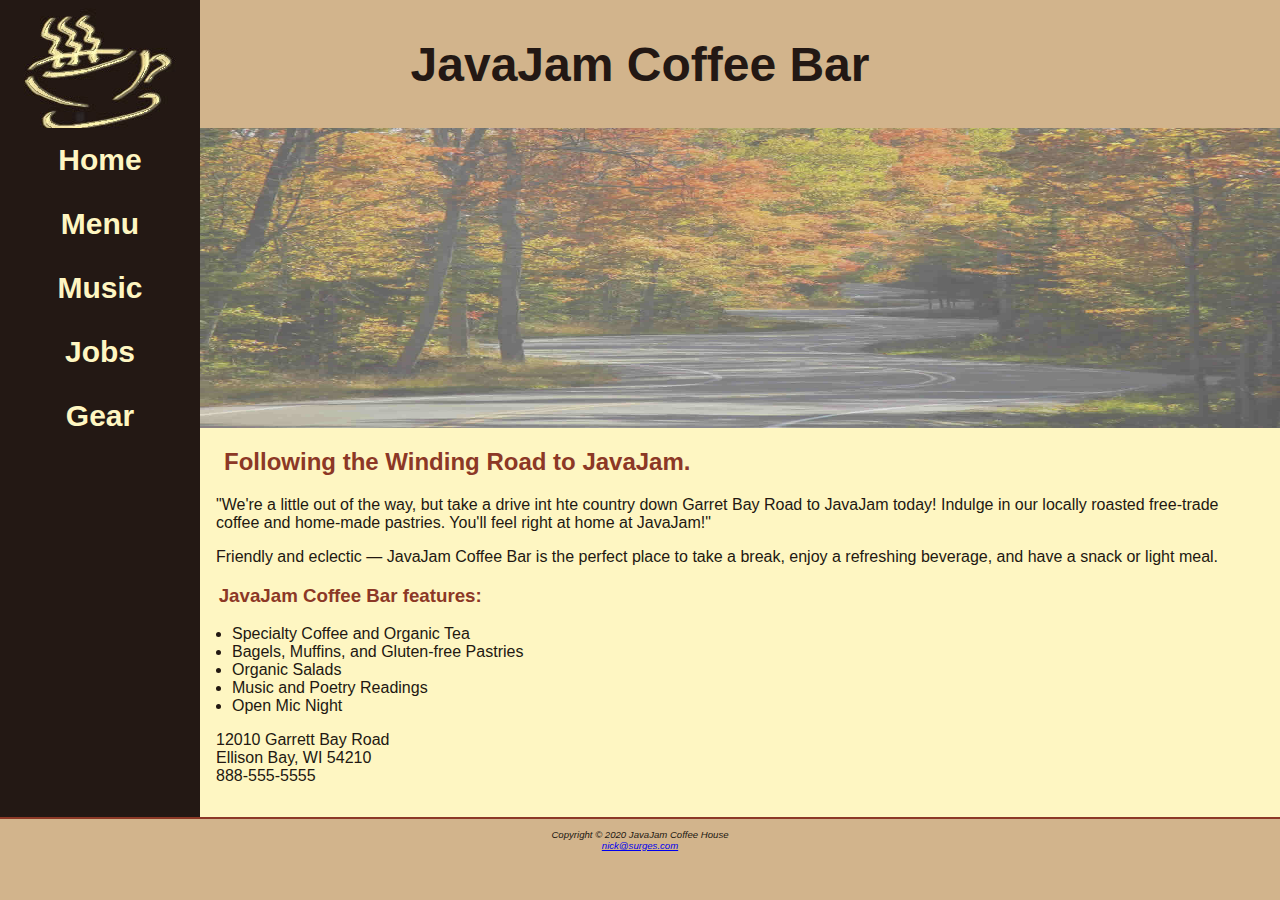
<file: index.html>
<!DOCTYPE html>
<html lang="en">
<head>
    <meta charset="UTF-8">
    <meta http-equiv="X-UA-Compatible" content="IE=edge">
    <meta name="viewport" content="width=device-width, initial-scale=1.0">
    
    <link rel="stylesheet" href="./assets/javajam.css">

    <title>JavaJam Coffee Bar</title>
</head>
<body>
    <div id="wrapper">
    <header>
        <h1><a href="index.html">JavaJam Coffee Bar</a></h1>
    </header>
    <nav>
        <ul>
            <li><a href="index.html">Home</a></li>
            <li><a href="menu.html">Menu</a></li>
            <li><a href="music.html">Music</a></li>
            <li><a href="jobs.html">Jobs</a></li>
            <li><a href="gear.html">Gear</a></li>
        </ul>
    </nav>
    
    <main>
        <div id="homehero">
        
        </div>
        <h2>Following the Winding Road to JavaJam.</h2>
            <p>"We're a little out of the way, but take a drive int hte country down Garret Bay Road to JavaJam today! Indulge in our locally roasted 
                free-trade coffee and home-made pastries.  You'll feel right at home at JavaJam!"
            </p>   
            <p>Friendly and eclectic — JavaJam Coffee Bar is the perfect place to take a break, enjoy a refreshing beverage, 
                and have a snack or light meal.</p>
            
            <h3>JavaJam Coffee Bar features:</h3>

            <ul>
                <li>Specialty Coffee and Organic Tea</li>
                <li>Bagels, Muffins, and Gluten-free Pastries</li>
                <li>Organic Salads</li>
                <li>Music and Poetry Readings</li>
                <li>Open Mic Night</li>
            </ul>
        <div>
            12010 Garrett Bay Road<br>
            Ellison Bay, WI 54210<br>
            <a id="mobile" href="tel:888-555-5555">888-555-5555</a>
            <span id="desktop">888-555-5555</span>
        </div>
    </main>
    <footer>
        
            Copyright &copy; 2020 JavaJam Coffee House<br>
            <a href="mailto:nick@surges.com">nick@surges.com</a>
        
    </footer>
</div>
</body>
</html>
</file>
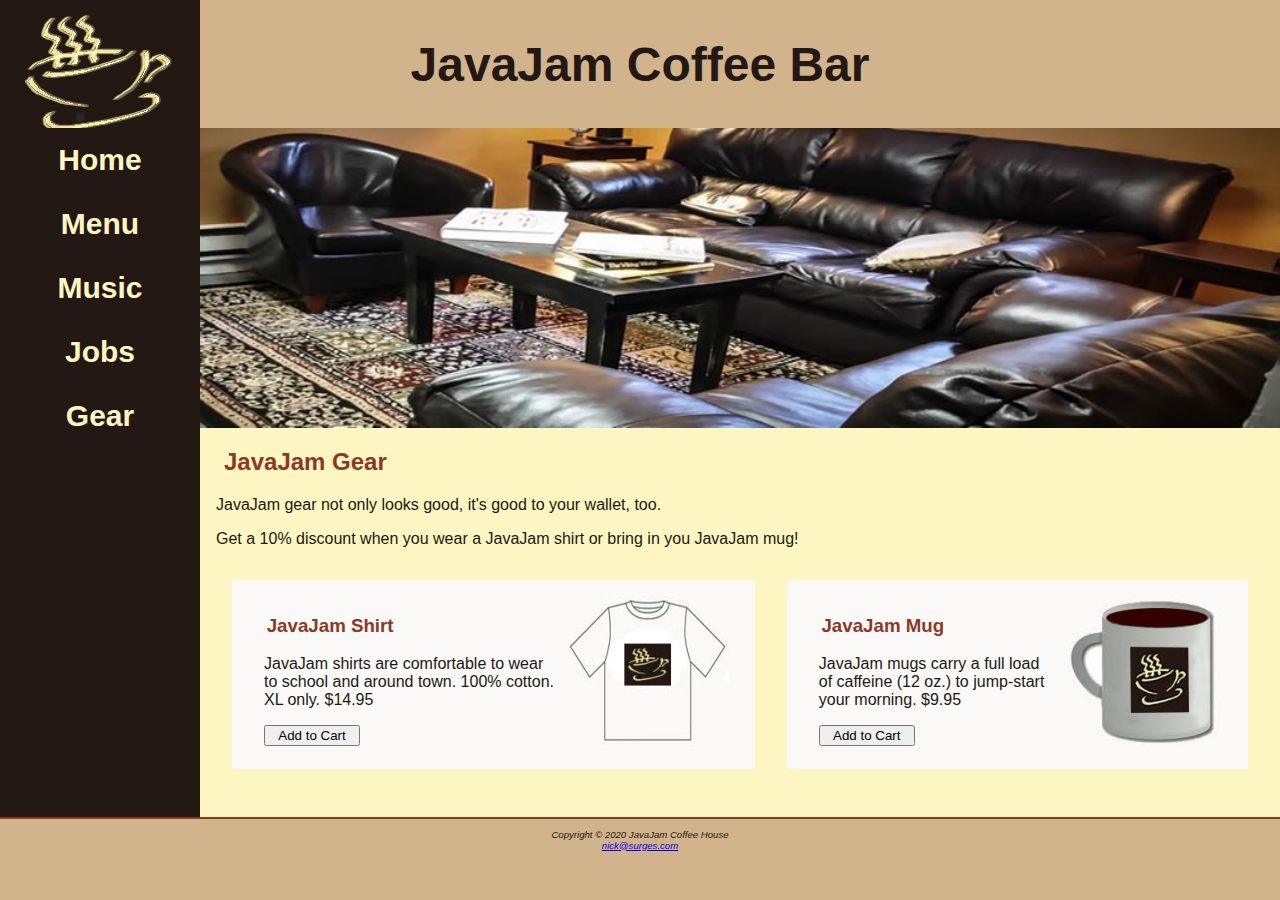
<file: gear.html>
<!DOCTYPE html>
<html lang="en">
<head>
    <meta charset="UTF-8">
    <meta http-equiv="X-UA-Compatible" content="IE=edge">
    <meta name="viewport" content="width=device-width, initial-scale=1.0">
    
    <link rel="stylesheet" href="./assets/javajam.css">

    <title>JavaJam Coffee Bar</title>
</head>
<body>
    <div id="wrapper">
    <header>
        <h1><a href="index.html">JavaJam Coffee Bar</a></h1>
    </header>
    
    <nav>
        <ul>
            <li><a href="index.html">Home</a></li>
            <li><a href="menu.html">Menu</a></li>
            <li><a href="music.html">Music</a></li>
            <li><a href="jobs.html">Jobs</a></li>
            <li><a href="gear.html">Gear</a></li>
        </ul>
    </nav>
    
    <main>
        <div id="herocouch">
        
        </div>
        <h2>JavaJam Gear</h2>
            <p>JavaJam gear not only looks good, it's good to your wallet, too.</p>   

            <p>Get a 10% discount when you wear a JavaJam shirt or bring in you JavaJam mug!</p>
            
        <div id="flow">
            <div class="item">
                <img src="./assets/images/javashirt.jpg" alt="Java Shirt">
                <h3>JavaJam Shirt</h3>
                <p>JavaJam shirts are comfortable to wear to school and around town. 100% cotton. XL only. $14.95</p>
                
                <form method="post" 
                    action="https://webdevbasics.net/cart.html">
                    <input type="submit" value="Add to Cart">
                </form>
            
            </div>

            <div class="item">
                <img src="./assets/images/javamug.jpg" alt="Java Mug">
                <h3>JavaJam Mug</h3>
                <p>JavaJam mugs carry a full load of caffeine (12 oz.) to jump-start your morning. $9.95</p>

                <form method="post" 
                    action="https://webdevbasics.net/cart.html">
                    <input type="submit" value="Add to Cart">
                </form>
            </div>
                
        
        </div>
    </main>
    <footer>
        
            Copyright &copy; 2020 JavaJam Coffee House<br>
            <a href="mailto:nick@surges.com">nick@surges.com</a>
        
    </footer>
</div>
</body>
</html>
</file>
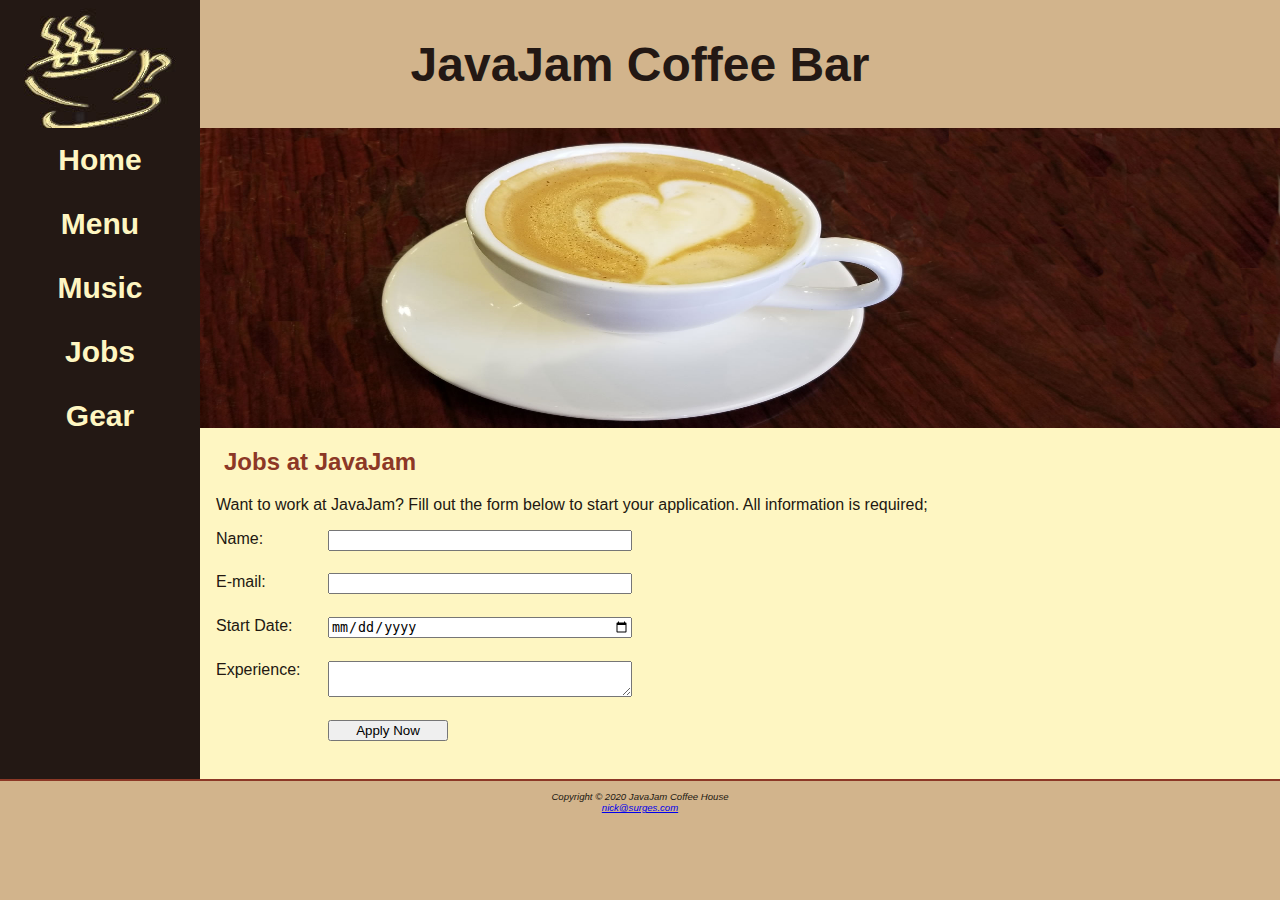
<file: jobs.html>
<!DOCTYPE html>
<html lang="en">
<head>
    <meta charset="UTF-8">
    <meta http-equiv="X-UA-Compatible" content="IE=edge">
    <meta name="viewport" content="width=device-width, initial-scale=1.0">
    <link rel="stylesheet" href="./assets/javajam.css">

    <title>Jobs at JavaJam</title>
</head>
<body>
    <div id="wrapper">
    <header>
        <h1><a href="index.html">JavaJam Coffee Bar</a></h1>
        
    </header>
    <nav>
        <ul>
            <li><a href="index.html">Home</a></li>
            <li><a href="menu.html">Menu</a></li>
            <li><a href="music.html">Music</a></li>
            <li><a href="jobs.html">Jobs</a></li>
            <li><a href="gear.html">Gear</a></li>
        </ul>
    </nav>
    
        
    <main>
        <div id="herojobs">
        
        </div>
        <h2>Jobs at JavaJam</h2>
        <p>Want to work at JavaJam? Fill out the form below to start your application. All information is required;
        </p>
        
        <form method="post" action="https://webdevbasics.net/scripts/javajam8.php">
            <label for="myName">Name:</label>
            <input type="text" name="myName" id="myName">
            <label for="myEmail">E-mail:</label>
            <input type="text" name="myEmail" id="myEmail">
            <label for="myDate">Start Date:</label>
            <input type="date" name="myDate" id="myDate">
            <label for="myExperience">Experience:</label>
            <textarea name="myExperience" id="myExperience" row="2" cols="20"></textarea>
            <input type="submit" value="Apply Now" id="mySubmit">
        </form>
    

    </div>

    </main>
    <footer>
        
            Copyright &copy; 2020 JavaJam Coffee House<br>
            <a href="mailto:nick@surges.com">nick@surges.com</a>
        
    </footer>
</div>
</body>
</html>
</file>
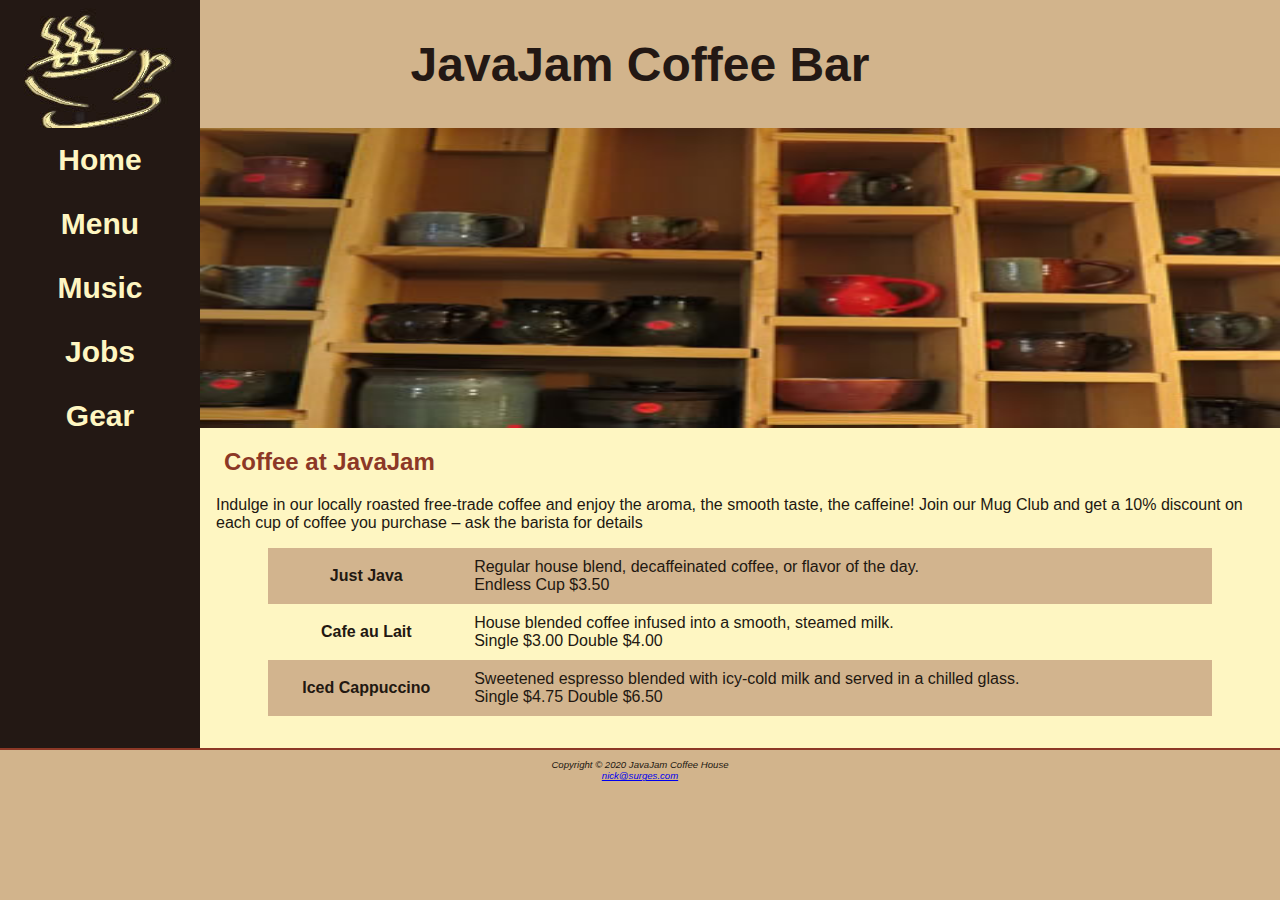
<file: menu.html>
<!DOCTYPE html>
<html lang="en">
<head>
    <meta charset="UTF-8">
    <meta http-equiv="X-UA-Compatible" content="IE=edge">
    <meta name="viewport" content="width=device-width, initial-scale=1.0">
    <link rel="stylesheet" href="./assets/javajam.css">

    <title>JavaJam Coffee Bar Menu</title>
</head>
<body>
    <div id="wrapper">
    <header>
        <h1><a href="index.html">JavaJam Coffee Bar</a></h1>
        
    </header>
    <nav>
        <ul>
            <li><a href="index.html">Home</a></li>
            <li><a href="menu.html">Menu</a></li>
            <li><a href="music.html">Music</a></li>
            <li><a href="jobs.html">Jobs</a></li>
            <li><a href="gear.html">Gear</a></li>
        </ul>
    </nav>
    
        
    <main>
        <div id="heromugs">
        
        </div>
        <h2>Coffee at JavaJam</h2>
        <p>Indulge in our locally roasted free-trade coffee and enjoy the aroma, the smooth taste, the caffeine! Join our Mug Club and
            get a 10% discount on each cup of coffee you purchase &ndash; ask the barista for details
        </p>
        
        <div id="flow">
        
        <table>
            <tr>
                <th>Just Java</th>
                <td>Regular house blend, decaffeinated coffee, or flavor of the day.
                <br>Endless Cup $3.50</td>
            </tr>

            <tr>
                <th>Cafe au Lait</th>
                <td>House blended coffee infused into a smooth, steamed milk.
                <br>Single $3.00 Double $4.00</td>
            </tr>

            <tr>
                <th>Iced Cappuccino</th>
                <td>Sweetened espresso blended with icy-cold milk and served in a chilled glass.
                <br>Single $4.75 Double $6.50</td>
            </tr>
        </table>

    </div>

    </main>
    <footer>
        
            Copyright &copy; 2020 JavaJam Coffee House<br>
            <a href="mailto:nick@surges.com">nick@surges.com</a>
        
    </footer>
</div>
</body>
</html>
</file>
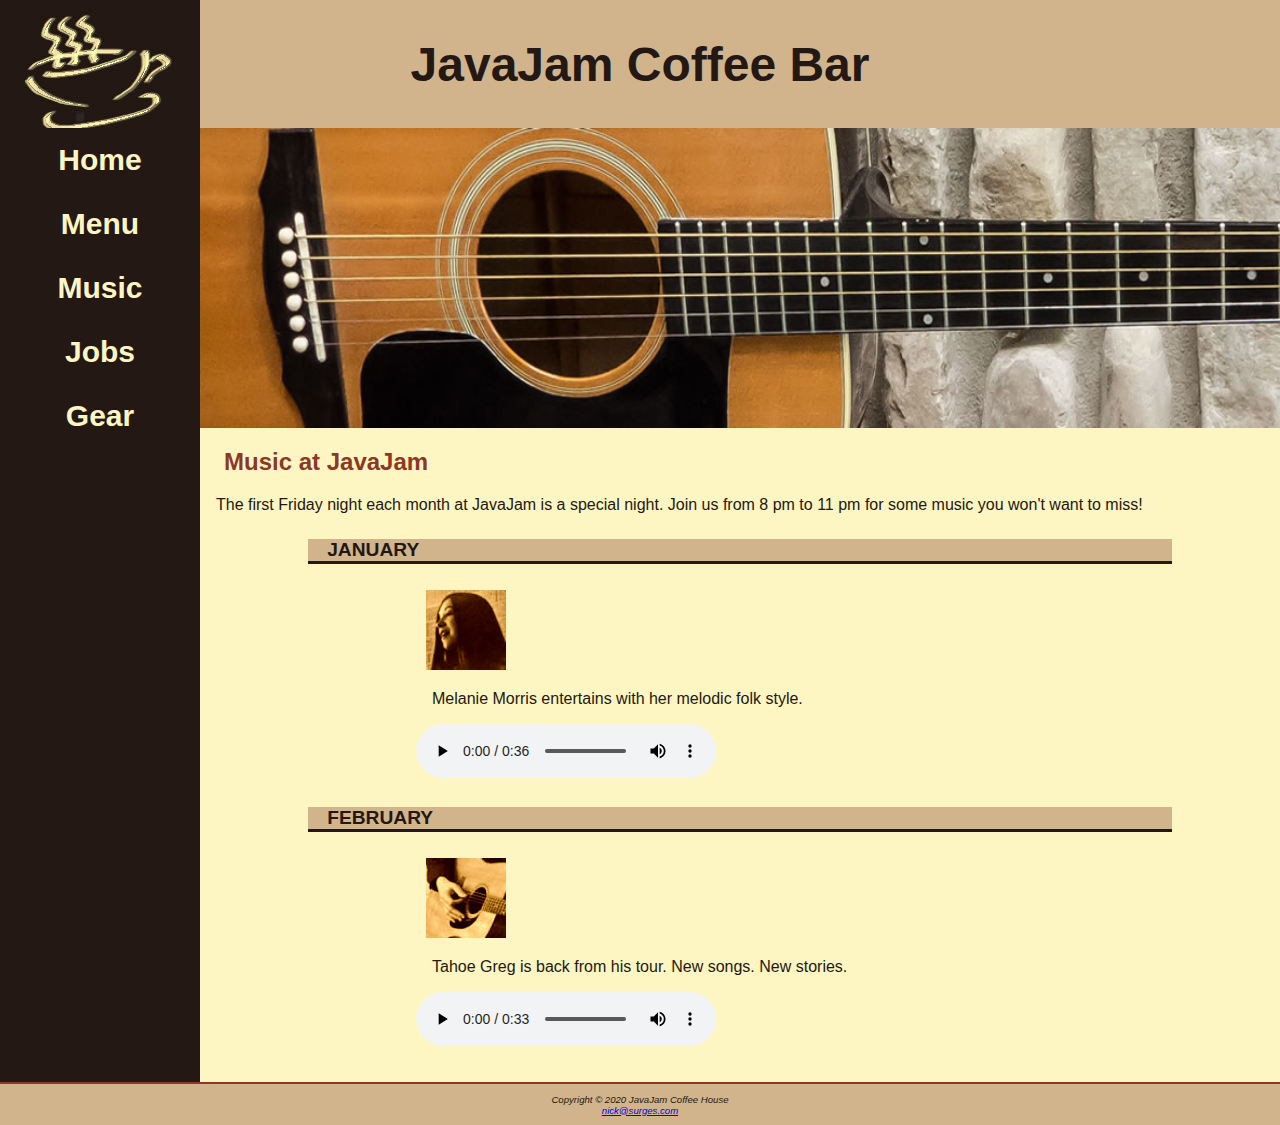
<file: music.html>
<!DOCTYPE html>
<html lang="en">
<head>
    <meta charset="UTF-8">
    <meta http-equiv="X-UA-Compatible" content="IE=edge">
    <meta name="viewport" content="width=device-width, initial-scale=1.0">
    <link rel="stylesheet" href="./assets/javajam.css">

    <title>JavaJam Coffee Bar Menu</title>
</head>
<body>
    <div id="wrapper">
    <header>
        <h1><a href="index.html">JavaJam Coffee Bar</a></h1>
    </header>
    <nav>
        <ul>
            <li><a href="index.html">Home</a></li>
            <li><a href="menu.html">Menu</a></li>
            <li><a href="music.html">Music</a></li>
            <li><a href="jobs.html">Jobs</a></li>
            <li><a href="gear.html">Gear</a></li>
        </ul>
    </nav>
    
        
    <main>
        <div id="heroguitar">
        
        </div>
       <h2>Music at JavaJam</h2>
       <p>The first Friday night each month at JavaJam is a special night. Join us from 8 pm to 11 pm for some music 
           you won't want to miss!</p>

        <h4>January</h4>
        <div class="details">
            <img src="./assets/images/melaniethumb.jpg"alt="Melanie Morris">
            <p>Melanie Morris entertains with her melodic folk style.</p>
       
       
            <audio controls="controls">
                <source src="./assets/audio/melanie.mp3" type="audio/mp3">
                <source src="./assets/audio/melanie.ogg" type="audio/ogg">
                <a href="./assets/audio/melanie.mp3">Download a sample MP3!</a>
            </audio>
        </div>

        <h4>February</h4>
        <div class="details">
            <img src="./assets/images/gregthumb.jpg"alt="Girl in a jacket">
            <p>Tahoe Greg is back from his tour. New songs. New stories.</p>
     

        <audio controls="controls">
            <source src="./assets/audio/greg.mp3" type="audio/mp3">
            <source src="./assets/audio/greg.ogg" type="audio/ogg">
            <a href="./assets/audio/greg.mp3">Download a sample MP3!</a>
        </audio>
    </div>

    </main>
    <footer>
        
            Copyright &copy; 2020 JavaJam Coffee House<br>
            <a href="mailto:nick@surges.com">nick@surges.com</a>
        
    </footer>
</div>
</body>
</html>
</file>
<file: assets/javajam.css>
* {
    box-sizing: border-box;
}

body {
    
    background-color: #D2B48C;
    color: #221811;
    font-family: Tahoma, Arial, sans-serif;
    margin: 0;
    
}


header {
    background-image: url("../assets/images/cup.jpg");
    color: #231814;
    background-color: #D2B48C;
    background-repeat: no-repeat;
    padding: 5px 0 5px 105px;
    height: 128px;
}

header a {
    text-decoration: none;
}

header a:link {
    color: #231814;
}
    
header a:visited {
    color: #231814;
}
    
header a:hover {
    color: #FEF6C2;
}

h1 {
    font-size: 2em;
}

h2 {
    color: #8C3826;
}

h3 {
    color: #8C3826;
}

h4 {
    background-color: #D2B48C;
    font-size: 1.2em;
    padding-left: .5em;
    padding-bottom: 0;
    text-transform: uppercase;
    border-bottom: #231814 3px solid;
    clear: left;
}

#homehero {
    height: 300px;
    background-image: url("../assets/images/road.jpg");
    background-size: cover;
    background-size: 100% 100%;
}

#heromugs {
    height: 300px;
    background-image: url("../assets/images/threemugs.jpg");
    background-size: cover;
    background-size: 100% 100%;
}

#heroguitar {
    height: 300px;
    background-image: url("../assets/images/guitar.jpg");
    background-size: cover;
    background-size: 100% 100%;
}


nav {
    text-align: center;
    font-size: 1.5em;  
}

nav ul {
    flex-direction: column;
    list-style-type: none;
    padding-left: 0;
    font-size: 1.25em;
    margin: 0;
    padding: 0;
}

nav li {
    padding: .5em 1em .5em 1em;
    width: 100%;
    border-bottom: 1px solid;
}

nav a {
    text-decoration: none;
}

nav a:link {color: #FEF6C2;}
nav a:visited {color: #D2B48C;}
nav a:hover {color: #CC9933;}

main {
    background-color: #FEF6C2;
    padding-top: 0;
    padding-left: 0;
    padding-right: 0;
    padding-bottom: 2em;
    display: block;
    
}

main h2, h3, h4, p, div, ul, dl {
    padding-left: 1em;
    padding-right: 1em;
}

main ul {
    padding-left: 2em;
}

img {
    padding: 0 10px;
}

.details {
    padding: 0 20%;
    overflow: auto;
}

footer {
    background-color: #D2B48C;
    font-size: .60em;
    text-align: center;
    font-style: italic;
    padding: 1em;
    border-top: 2px solid #8C3826;
}

#wrapper {
    
    background: #FEFAEB;
    
    background-color: #231814;
    padding: 0;
}

#mobile {
    display: inline;
}

#desktop {
    display: none;
}

#herojobs {
    height: 300px;
    background-size: 100% 100%;
    background-image: url("../assets/images/coffeecup.jpg");
}

form {
    display: flex;
    flex-direction: column;
    padding-left: 1em;
    width: 80%;
}

input, textarea {
    margin-bottom: .5em;
}

.audio {
    display: block; 
	margin-top: 1em;
    
}

.item {
    background-color: #FAF9F7;
    margin: 1em;
    padding: 1em;
    overflow: auto;
}

.item img {
    float: right;
}

#herocouch {
    height: 300px;
    background-image: url("../assets/images/herocouch.jpg");
    background-size: 100% 100%;
}

@media only screen and (min-width: 600px){
    header {
        text-align: center;
        padding-left: 0;
    }

    h1 {
        font-size: 3em;
    }

    nav ul {
        display: flex;
        flex-direction: row;
        flex-wrap: nowrap;
        justify-content: space-around;
    }

    nav li {
        border-bottom: none;
    }

    #homehero {
        background-image: url("../assets/images/road.jpg");
        height: 50vh;
        background-size: cover;
        background-size: 100% 100%;
    }

    #heromugs {
        background-image: url("../assets/images/threemugs.jpg");
        height: 50vh;
        background-size: cover;
        background-size: 100% 100%;
    }

    #heroguitar {
        background-image: url("../assets/images/guitar.jpg");
        height: 50vh;
        background-size: cover;
        background-size: 100% 100%;
    }

    #flow{
        display: flex;
        flex-direction: row;
    }

    #mobile {
        display: none;
    }

    #desktop {
        display: inline;
    }

    .details {
        flex-direction: row;
    }

    h4 {
        margin-left: 10%;
        margin-right: 10%;
    }

    table {
        width: 90%;
        margin: auto;
        border-spacing: 0;
    }

    th, td {
        padding: 10px;
    }
    
    tr:nth-of-type(odd){background-color: #D2B48E;}

    form {
        width: 40%;
        display: grid;
        grid-gap: 1em; gap: 1em;
        grid-template-columns: 6em 1fr;
    }

    #mySubmit {
        grid-column: 2/3;
        width: 9em;
        margin-left: 0;
    }

    #herojobs{
        background-image: url("../assets/images/herojobs.jpg");
    }
    
    }
    
    @media only screen and (min-width: 1024px){
    header {
        background-image: url("../assets/images/coffeelogo.jpg");
        grid-area: header;
    }

    nav{
        grid-area: nav;
    }

    main {
        grid-area: main;
    }

    footer {
        grid-area: footer;
    }

    nav ul {
        display: flex;
        flex-direction: column;
        font-size: 1.25em;
        font-weight: bold;
    }

    #wrapper {
        display: grid;
        grid-template: 
            "header   header"
            "nav     main"
            "footer footer"
            / 200px;
    }

    #homehero {
        height: 300px;
        background-image: url("../assets/images/fadedroad50.jpg");
        background-size: cover;
        background-size: 100% 100%;
    }
    
    #heromugs {
        height: 300px;
        background-image: url("../assets/images/mugs.jpg");
        background-size: cover;
        background-size: 100% 100%;
    }
    
    #heroguitar {
        height: 300px;
        background-image: url("../assets/images/heroguitar.jpg");
        background-size: cover;
        background-size: 100% 100%;
    }

    form {
        width: 40%;
        display: grid;
        grid-gap: 1em; gap: 1em;
        grid-template-columns: 6em 1fr;
    }

    #mySubmit {
        grid-column: 2/3;
        width: 9em;
        margin-left: 0;
    }

    #herojobs{
        background-image: url("../assets/images/herojobs.jpg");
    }
}
</file>
